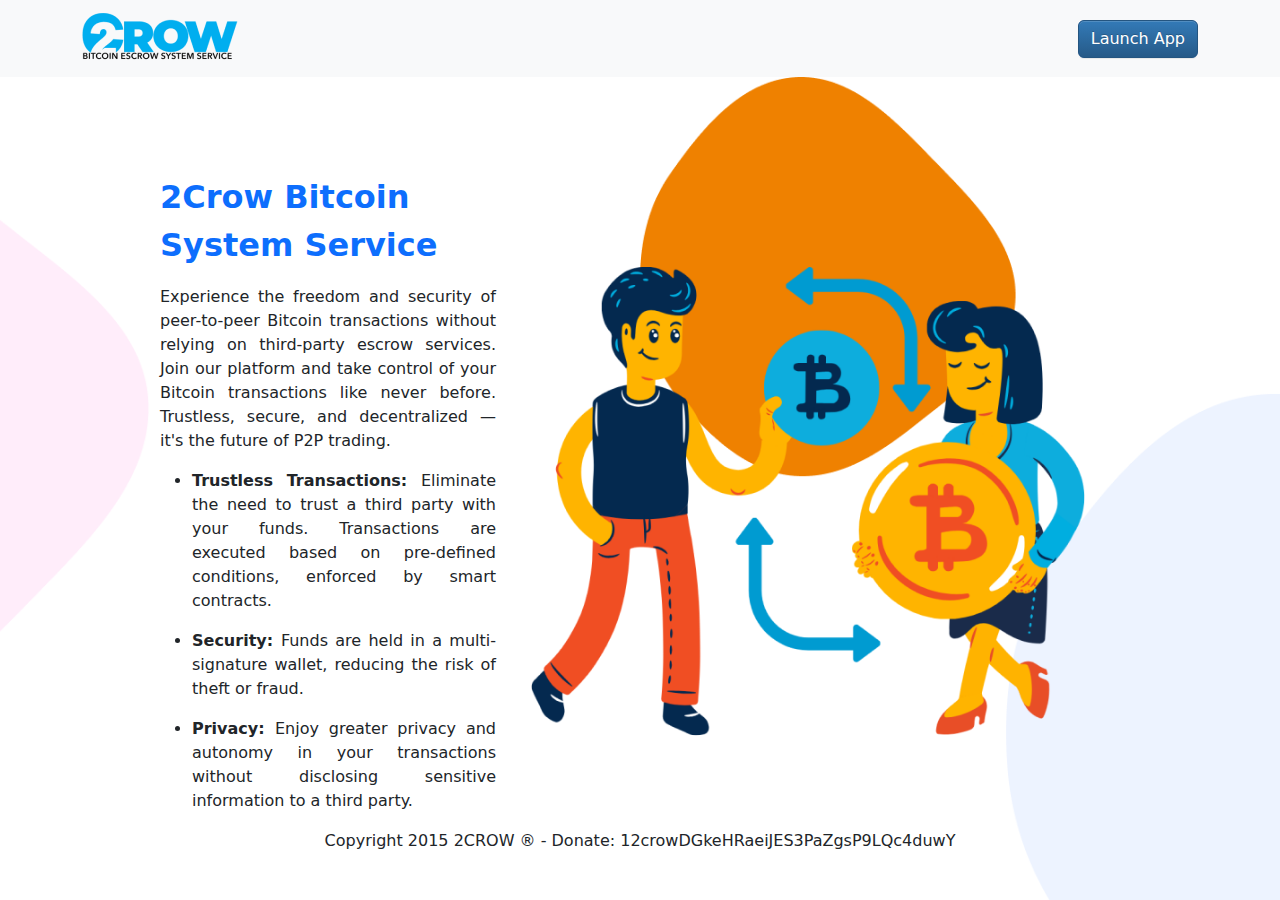
<file: index.html>
<!DOCTYPE html>
<html>
    <head>
        <title>2crow-Bitcoin-Escrow-Service</title>
		<meta http-equiv="content-type" content="text/html;charset=utf-8" />
		<meta http-equiv="X-UA-Compatible" content="IE=edge">
		<meta name="viewport" content="width=device-width, initial-scale=1.0">

		<link rel="stylesheet" href="css/bootstrap.min.css" media="screen">
		<link rel="stylesheet" href="css/bootstrap-theme.min.css" media="screen">
		<link rel="stylesheet" href="css/style.css" media="screen">
    </head>
    <body>
        <div class="hundredVH">
            <nav class="navbar bg-light">
                <div class="container">
                    <a class="navbar-brand" href="#">
                        <img src="images/2crow_logo.png" alt="2crow-logo" width="156" height="51">
                    </a>
                    <button type="button" class="btn btn-primary mt-0" id="launch-app" >
                        <span>Launch App</span>
                    </button>
                </div>
            </nav>

            <div class="main-content bg">
                <div class="d-flex justify-content-center">
                    <div class="d-flex justify-content-center">
                        <div class="content flex-row align-items-center justify-content-center">
                            <div>
                                <p class="fs-2 fw-bold text-primary">2Crow Bitcoin System Service</p>
                                <p class="text-justify">Experience the freedom and security of peer-to-peer Bitcoin transactions without relying on third-party escrow services. Join our platform and take control of your Bitcoin transactions like never before. Trustless, secure, and decentralized — it's the future of P2P trading.</p>
                                <ul>
                                    <li>
                                        <p class="text-justify"><span class="fw-bold">Trustless Transactions: </span>Eliminate the need to trust a third party with your funds. Transactions are executed based on pre-defined conditions, enforced by smart contracts.</p>
                                    </li>
                                    <li>
                                        <p class="text-justify"><span class="fw-bold">Security: </span>Funds are held in a multi-signature wallet, reducing the risk of theft or fraud.</p>
                                    </li>
                                    <li>
                                        <p class="text-justify"><span class="fw-bold">Privacy: </span>Enjoy greater privacy and autonomy in your transactions without disclosing sensitive information to a third party.</p>
                                    </li>
                                </ul>
                            </div>
                            <div>
                                <img src="images/2crow_image.png" class="img-res"/>
                            </div>
                        </div>
                    </div>
                </div>
                <footer>
                    <div class="d-flex justify-content-center align-items-center">
                        <p>Copyright 2015 2CROW ® - Donate: 12crowDGkeHRaeiJES3PaZgsP9LQc4duwY</p>
                    </div>
                </footer>
                
            </div>
            
        </div>
    </body>
    <script type="text/javascript">

        document.getElementById("launch-app").onclick = function () {
            location.href = "app.html";
        };
    
    </script>
</html>
</file>
<file: css/style.css>
.navbar-default .navbar-nav > li > a:hover, .navbar-default .navbar-nav > li > a:focus {
color: #000;  /*Sets the text hover color on navbar*/
}

.navbar-default .navbar-nav > .active > a, .navbar-default .navbar-nav > .active >   
 a:hover, .navbar-default .navbar-nav > .active > a:focus {
color: gray; /*BACKGROUND color for active*/
background-color: #fff;
}

.navbar-default {
background-color: #fff;
border-bottom: 1px solid #d9d9d9;
}


.nav > li > a:hover,
.nav > li > a:focus {
text-decoration: none;
background-color: silver; /*Change rollover cell color here*/
}


.navbar-default .navbar-nav > li > a {
color: gray; /*Change active text color here*/
}

.topheadline {

  color: #555;
}

.multisigform {

  margin-top: 20px;
}

/* .multisigform button {

  margin-top: 10px;
} */

.multisigform label {

  color: #D8D8D8;
  font-size: 25px;
  /* margin-bottom: 10px; */
}

/* .merchanttransaction input, button {

  margin-top: 70px;
} */

/* .multisigform input {

  margin-top: 10px;
} */

.textexplain {
  padding: 1.5em;
  margin-top: 25px;
  background: #cecece;  
}

.textexplain p {

  margin-top: 10px;

}

.merchantinput form {

  margin: 40px 0px 70px 70px;
}

.merchantinput button {

  margin-top: 0px;
}

.buyertransaction button {

  margin-top: 0px;
}

.buyertransaction div {

  margin-top: 70px;
}

.buyertransaction1 button {

  margin-top: 0px;
}

.buyertransaction1 div {

  margin-top: 40px;
  margin-bottom: 70px;
}

.merchantprivatekey button {

  margin-top: 0px;
}

.merchantprivatekey div {

  margin-top: 50px;
}

.merchantsign button {

  margin-top: 10px;
  margin-bottom: 0px;
}

.merchantsign form {

  margin-top: 25px;
}

.merchantbrod form {

  margin-top: 90px;
  margin-bottom: 30px;
}

.merchantbrod button {

  margin-top: 10px;
}

.bottommessage p {
  color: #555;
  font-size: 12px;
}

.footercopy p {

  margin-top: 15px;
}

.text-justify {
  text-align: justify;
}

.bg {
  background: url("../images/background.png") center/cover no-repeat;
}

.hundredVH {
  display: flex;
  flex-direction: column;
  height: 100vh;
}

.w80 {
  width: 80%;
}

.w90 {
  width: 90%;
}

.mt-0 {
  margin-top: 0 !important;
}

.main-content {
  flex-grow: 1;
}

.bg-light-gray {
  background-color: #fbfbfb;
}

.bg-dark-gray {
  background-color: #cecece;
}

.bg-white {
  background-color: #fff;
}

.width80 {
  width: 80%;
}

.content {
  width: 75%;
  display: flex;
  /* flex-direction: column;
  align-items: center; 
  justify-content: center;*/
  margin-top: 6em;
  padding: 0;
}

.navbar-custom {
  background-color: white;
}
/* Modify brand and text color */

.navbar-custom .navbar-brand,
.navbar-custom .navbar-text {
  color: #555;
}

.img-res {
  width: 696px;
  height: auto;
}

@media (max-width: 768px) {
  .content {
    width: 100%;
    display: flex;
    flex-direction: column;
    margin-top: 0;
    padding: 1.5rem;
  }
  .width80 {
    width: 100%;
  }
}

@media (max-width: 575.98px) {
  .img-res {
    max-width: 100%;
    height: auto;
  }
}

@media (max-width: 767.98px) {
  .img-res {
    max-width: 100%;
    height: auto;
  }
}

@media (max-width: 991.98px) {
  .img-res {
    max-width: 396px;
    height: auto;
  }
}

@media (max-width: 1199.98px) {
  .img-res {
    width: 514px;
    height: auto;
  }
}

@media (max-width: 1399.98px) {
  .img-res {
    width: 624px;
    height: auto;
  }
}



#sidebar {
  min-width: 20%;
  max-width: 20%;
  background: #04294F;
  color: #fff;
  -webkit-transition: all 0.3s;
  -o-transition: all 0.3s;
  transition: all 0.3s;
  position: relative; 
}
#sidebar .h6 {
  color: #fff; 
}
#sidebar.active {
  margin-left: -20%; 
}
#sidebar.active .custom-menu {
  margin-right: -50px; 
}
#sidebar h1 {
  margin-bottom: 20px;
  font-weight: 700; 
}
#sidebar h1 .logo {
  color: #fff; 
}
#sidebar ul.components {
  padding: 0; 
}
#sidebar ul li {
  font-size: 16px; 
}
#sidebar ul li > ul {
  margin-left: 10px; 
}
#sidebar ul li > ul li {
  font-size: 14px; 
}
#sidebar ul li a {
  padding: 10px 0;
  display: block;
  color: rgba(255, 255, 255, 0.8);
  border-bottom: 1px solid rgba(255, 255, 255, 0.1); 
}
#sidebar ul li a:hover {
  color: #fff; 
}
#sidebar ul li.active > a {
  background: transparent;
  color: #fff; 
}
#web-sidebar {
  display: block;
}
#mobile-sidebar {
  display: none;
}
@media (max-width: 991.98px) {
  #sidebar {
    min-width: 100%;
    max-width: 100%;
    margin-left: -100%; 
  }
  #sidebar.active {
    margin-left: 0; 
  }
  #sidebar .custom-menu {
    margin-right: -50px !important;
    top: 10px !important; 
  }
  #web-sidebar {
    display: none;
  }
  #mobile-sidebar {
    display: block;
  }
}
#sidebar .custom-menu {
  display: inline-block;
  position: absolute;
  top: 20px;
  right: 0;
  margin-right: -20px;
  -webkit-transition: 0.3s;
  -o-transition: 0.3s;
  transition: 0.3s; 
}
@media (prefers-reduced-motion: reduce) {
  #sidebar .custom-menu {
    -webkit-transition: none;
    -o-transition: none;
    transition: none; 
  } 
}
#sidebar .custom-menu .btn {
  width: 40px;
  height: 40px;
  border-radius: 50%; 
}
#sidebar .custom-menu .btn.btn-primary {
  background: #04294F;
  border-color: #04294F; 
}
#sidebar .custom-menu .btn.btn-primary:hover, #sidebar .custom-menu .btn.btn-primary:focus {
  background: #04294F !important;
  border-color: #04294F !important; 
}

.list-unstyled {
  padding-left: 0;
  list-style: none; }

.list-unstyled > li > a{
  text-decoration: none; }

.fs12 {
  font-size: 12px;
}

.content-grow{
  flex-grow: 1;
}

.flex-c {
  display: flex;
  flex-direction: column;
}

.minH100px {
  min-height: 100px;
}

.minH72px {
  min-height: 72px;
}

.minH24px {
  min-height: 24px;
}

.of-wrap {
  overflow-wrap: break-word;
}

.copyImgs {
  cursor: pointer;
}

.res-container {
  font-size: 14px;
  color: #2e6da4;
  padding: 2em 1em
}

/* 
  Copy icon tooltip text and background color
*/
.tooltip-inner {
  color: #0f5132;
  background-color: #d1e7dd;
  box-shadow: 0px 0px 4px #badbcc;
  opacity: 1 !important;
}
.tooltip.bs-tooltip-right .tooltip-arrow::before {
  border-right-color: #d1e7dd !important;
}
.tooltip.bs-tooltip-left .tooltip-arrow::before {
  border-left-color: #d1e7dd !important;
}
.tooltip.bs-tooltip-bottom .tooltip-arrow::before {
  border-bottom-color: #d1e7dd !important;
}
.tooltip.bs-tooltip-top .tooltip-arrow::before {
  border-top-color: #d1e7dd !important;
}


/*
  Responsive table
*/
@media 
only screen and (max-width: 760px),
(min-device-width: 768px) and (max-device-width: 1024px)  {

	table { 
	  	width: 100%; 
	}

	/* Force table to not be like tables anymore */
	table, thead, tbody, th, td, tr { 
		display: block; 
	}
	
	/* Hide table headers (but not display: none;, for accessibility) */
	thead tr { 
		position: absolute;
		top: -9999px;
		left: -9999px;
	}
	
	tr { border: 1px solid #ccc; }
	
	td { 
		/* Behave  like a "row" */
		border: none;
		border-bottom: 1px solid #eee; 
		position: relative;
		padding-left: 50%; 
	}

	td:before { 
		/* Now like a table header */
		position: absolute;
		/* Top/left values mimic padding */
		top: 6px;
		left: 6px;
		width: 45%; 
		padding-right: 10px; 
		white-space: nowrap;
		/* Label the data */
		content: attr(data-column);

		color: #000;
		font-weight: bold;
	}

}
</file>
